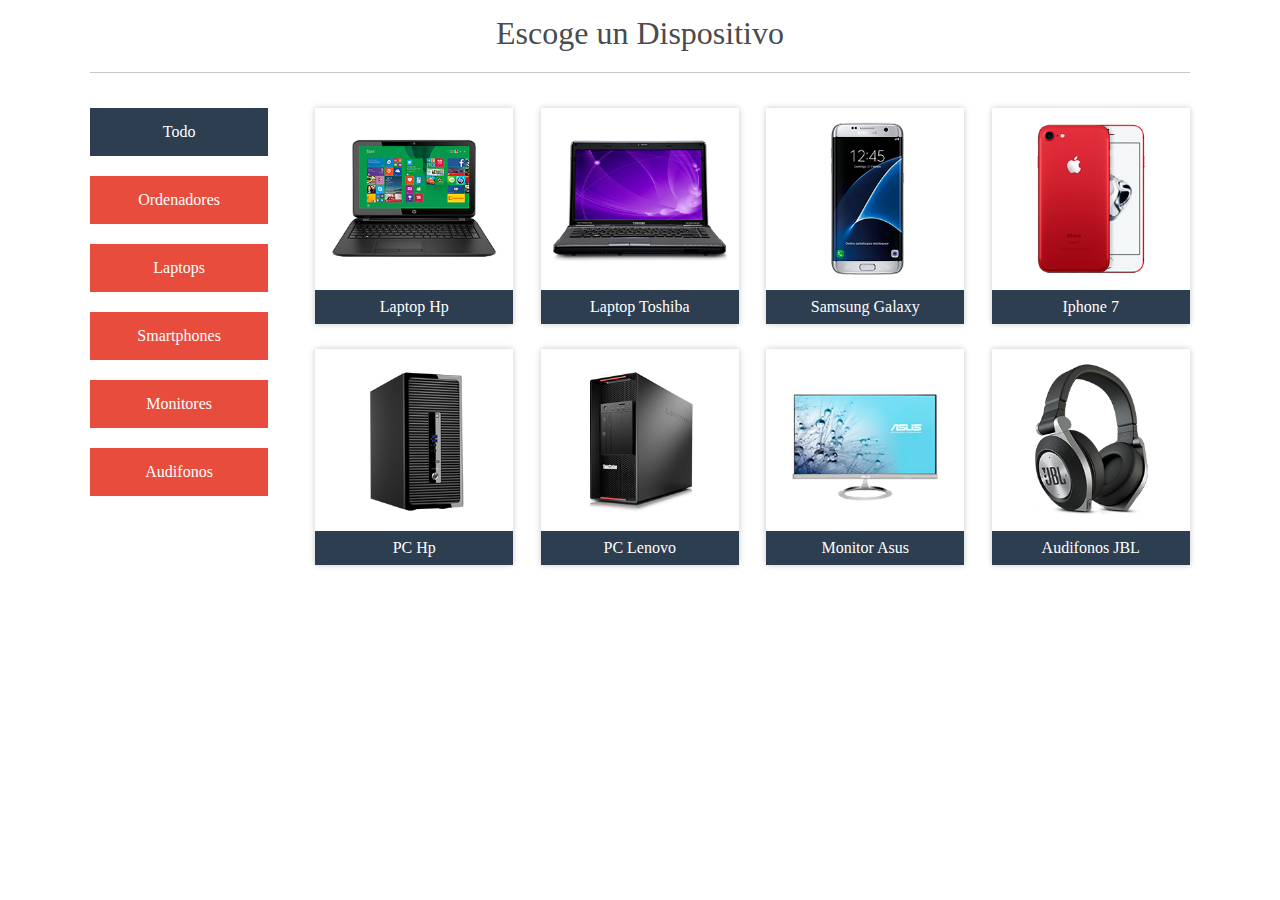
<file: venta/index.html>
<!DOCTYPE html>
<html lang="en">
<head>
	<meta charset="UTF-8">
	<meta name="viewport" content="width=device-width, user-scalable=no, initial-scale=1.0, maximum-scale=1.0, minimum-scale=1.0">
	<title>Filtrando elementos por categorias</title>

	<link rel="stylesheet" href="css/estilos.css">
	<link href="https://fonts.googleapis.com/css?family=Open+Sans:400,600,700" rel="stylesheet">

	<script src="js/jquery-3.2.1.js"></script>
	<script src="js/script.js"></script>
</head>
<body background="https://images7.alphacoders.com/679/679140.png">

	<div class="wrap">
		<h1>Escoge un Dispositivo</h1>
		<div class="store-wrapper">
			<div class="category_list">
				<a href="#" class="category_item" category="all">Todo</a>
				<a href="#" class="category_item" category="ordenadores">Ordenadores</a>
				<a href="#" class="category_item" category="laptops">Laptops</a>
				<a href="#" class="category_item" category="smartphones">Smartphones</a>
				<a href="#" class="category_item" category="monitores">Monitores</a>
				<a href="#" class="category_item" category="audifonos">Audifonos</a>
			</div>
			<section class="products-list">
				<div class="product-item" category="laptops">
					<img src="images/laptop_hp.jpg" alt="" >
					<a href="#">Laptop Hp</a>
				</div>
				<div class="product-item" category="laptops">
					<img src="images/laptop_toshiba.jpg" alt="" >
					<a href="#">Laptop Toshiba</a>
				</div>
				<div class="product-item" category="smartphones">
					<img src="images/samsung_galaxy.jpg" alt="" >
					<a href="#">Samsung Galaxy</a>
				</div>
				<div class="product-item" category="smartphones">
					<img src="images/iphone.jpg" alt="" >
					<a href="#">Iphone 7</a>
				</div>
				<div class="product-item" category="ordenadores">
					<img src="images/pc_hp.jpg" alt="" >
					<a href="#">PC Hp</a>
				</div>
				<div class="product-item" category="ordenadores">
					<img src="images/pc_lenovo.jpg" alt="" >
					<a href="#">PC Lenovo</a>
				</div>
				<div class="product-item" category="monitores">
					<img src="images/monitor_asus.jpg" alt="" >
					<a href="#">Monitor Asus</a>
				</div>
				<div class="product-item" category="audifonos">
					<img src="images/jbl.jpg" alt="" >
					<a href="#">Audifonos JBL</a>
				</div>
			</section>
		</div>
	</div>

</body>
</html>
</file>
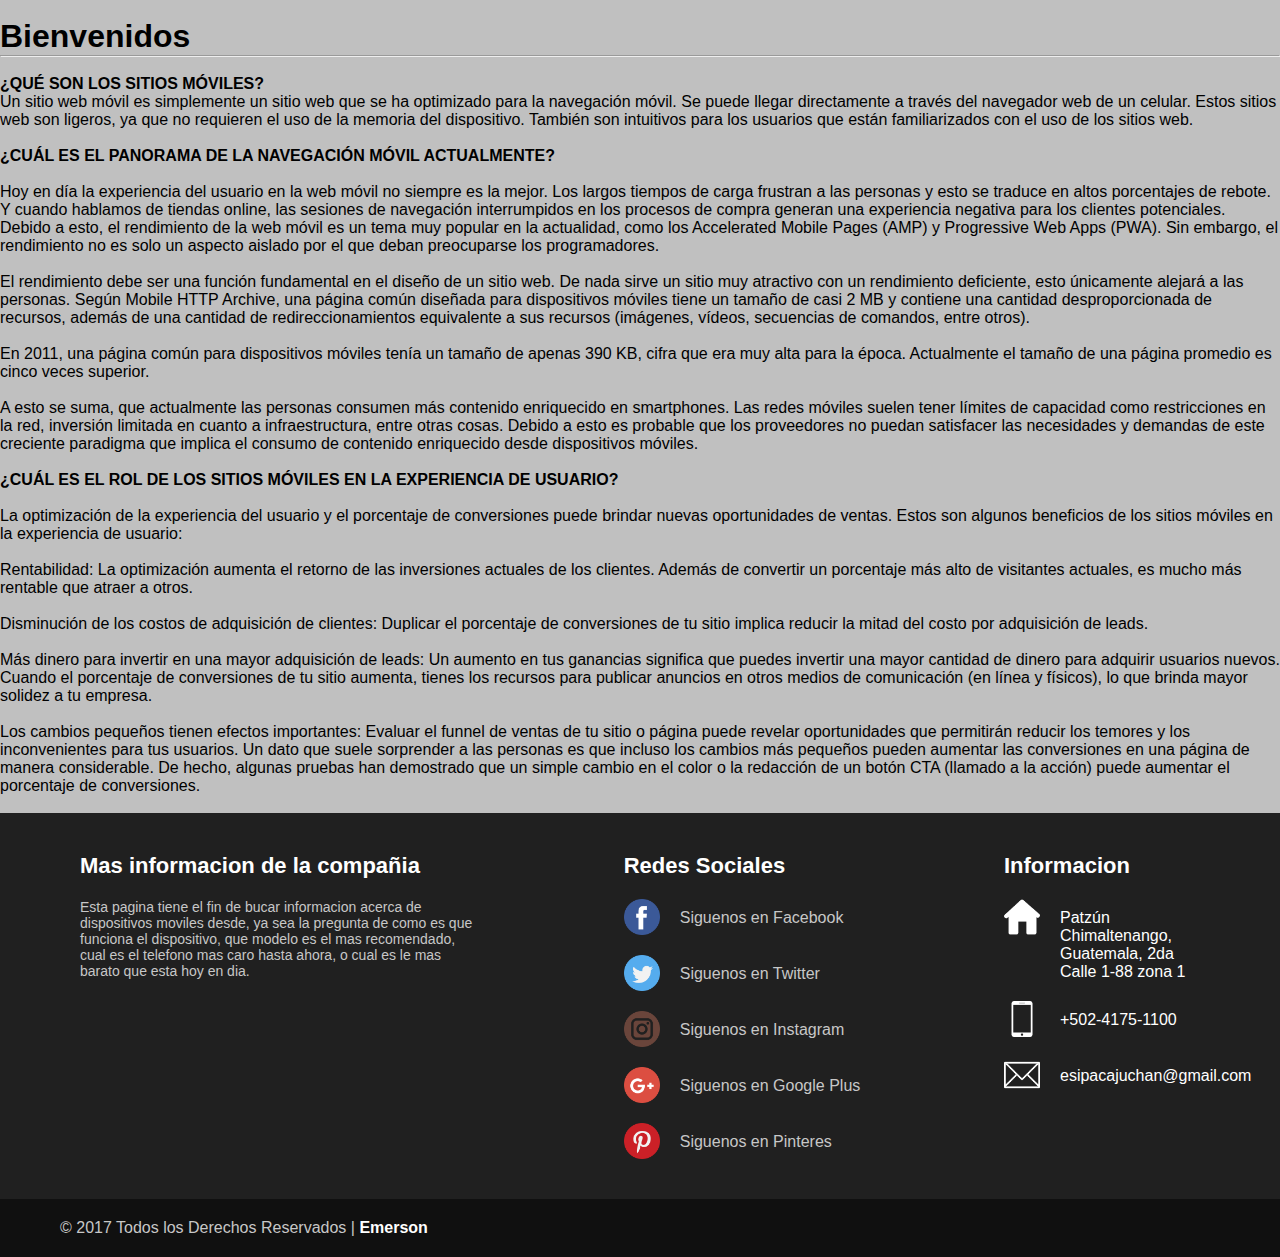
<file: acerca/acerca.html>
<!DOCTYPE html>
<html lang="en">
<head>
    <meta charset="UTF-8">
    <title>Footer Design</title>

    <link rel="stylesheet" href="css/estilos.css">

    <meta name="viewport" content="width=device-width, user-scalable=no, initial-scale=1.0, maximum-scale=1.0, minimum-scale=1.0">
</head>
<body bgcolor="silver">

   <article>
     <br>
       <h1>Bienvenidos</h1>
       <hr>
       <br>
       <h4>¿QUÉ SON LOS SITIOS MÓVILES?</h4>
 Un sitio web móvil es simplemente un sitio web que se ha optimizado para la navegación móvil. Se puede llegar directamente a través del navegador web de un celular. Estos sitios web son ligeros, ya que no requieren el uso de la memoria del dispositivo. También son intuitivos para los usuarios que están familiarizados con el uso de los sitios web.</p>
<br>
    <h4>¿CUÁL ES EL PANORAMA DE LA NAVEGACIÓN MÓVIL ACTUALMENTE?</h4>
        <br>
    <p>Hoy en día la experiencia del usuario en la web móvil no siempre es la mejor. Los largos tiempos de carga frustran a las personas y esto se traduce en altos porcentajes de rebote. Y cuando hablamos de tiendas online, las sesiones de navegación interrumpidos en los procesos de compra generan una experiencia negativa para los clientes potenciales. Debido a esto, el rendimiento de la web móvil es un tema muy popular en la actualidad, como los Accelerated Mobile Pages (AMP) y Progressive Web Apps (PWA). Sin embargo, el rendimiento no es solo un aspecto aislado por el que deban preocuparse los programadores.</p>
        <br>
    <p>El rendimiento debe ser una función fundamental en el diseño de un sitio web. De nada sirve un sitio muy atractivo con un rendimiento deficiente, esto únicamente alejará a las personas. Según Mobile HTTP Archive, una página común diseñada para dispositivos móviles tiene un tamaño de casi 2 MB y contiene una cantidad desproporcionada de recursos, además de una cantidad de redireccionamientos equivalente a sus recursos (imágenes, vídeos, secuencias de comandos, entre otros).</p>
        <br>
    <p>En 2011, una página común para dispositivos móviles tenía un tamaño de apenas 390 KB, cifra que era muy alta para la época. Actualmente el tamaño de una página promedio es cinco veces superior.</p>
        <br>
    <p>A esto se suma, que actualmente las personas consumen más contenido enriquecido en smartphones. Las redes móviles suelen tener límites de capacidad como restricciones en la red, inversión limitada en cuanto a infraestructura, entre otras cosas. Debido a esto es probable que los proveedores no puedan satisfacer las necesidades y demandas de este creciente paradigma que implica el consumo de contenido enriquecido desde dispositivos móviles.</p>
        <br>
    <h4>¿CUÁL ES EL ROL DE LOS SITIOS MÓVILES EN LA EXPERIENCIA DE USUARIO?</h4>
        <br>
    <p>La optimización de la experiencia del usuario y el porcentaje de conversiones puede brindar nuevas oportunidades de ventas. Estos son algunos beneficios de los sitios móviles en la experiencia de usuario:</p>
        <br>
    <p>Rentabilidad: La optimización aumenta el retorno de las inversiones actuales de los clientes. Además de convertir un porcentaje más alto de visitantes actuales, es mucho más rentable que atraer a otros.</p>
        <br>
    <p>Disminución de los costos de adquisición de clientes: Duplicar el porcentaje de conversiones de tu sitio implica reducir la mitad del costo por adquisición de leads.</p>
        <br>
    <p>Más dinero para invertir en una mayor adquisición de leads: Un aumento en tus ganancias significa que puedes invertir una mayor cantidad de dinero para adquirir usuarios nuevos. Cuando el porcentaje de conversiones de tu sitio aumenta, tienes los recursos para publicar anuncios en otros medios de comunicación (en línea y físicos), lo que brinda mayor solidez a tu empresa.</p>
        <br>
    <p>Los cambios pequeños tienen efectos importantes: Evaluar el funnel de ventas de tu sitio o página puede revelar oportunidades que permitirán reducir los temores y los inconvenientes para tus usuarios. Un dato que suele sorprender a las personas es que incluso los cambios más pequeños pueden aumentar las conversiones en una página de manera considerable. De hecho, algunas pruebas han demostrado que un simple cambio en el color o la redacción de un botón CTA (llamado a la acción) puede aumentar el porcentaje de conversiones.</p>
        <br>
   </article>

    <footer>

       <div class="container-footer-all">

            <div class="container-body">

                <div class="colum1">
                    <h1>Mas informacion de la compañia</h1>

                    <p>Esta pagina tiene el fin de bucar informacion acerca de dispositivos moviles
                    desde, ya sea la pregunta de como es que funciona el dispositivo, que modelo es el mas recomendado,
                  cual es el telefono mas caro hasta ahora, o cual es le mas barato que esta hoy en dia.</p>

                </div>

                <div class="colum2">

                    <h1>Redes Sociales</h1>

                    <div class="row">
                        <img src="icon/facebook.png">
                        <label>Siguenos en Facebook</label>
                    </div>
                    <div class="row">
                        <img src="icon/twitter.png">
                        <label>Siguenos en Twitter</label>
                    </div>
                    <div class="row">
                        <img src="icon/instagram.png">
                        <label>Siguenos en Instagram</label>
                    </div>
                    <div class="row">
                        <img src="icon/google-plus.png">
                        <label>Siguenos en Google Plus</label>
                    </div>
                    <div class="row">
                        <img src="icon/pinterest.png">
                        <label>Siguenos en Pinteres</label>
                    </div>


                </div>

                <div class="colum3">

                    <h1>Informacion</h1>

                    <div class="row2">
                        <img src="icon/house.png">
                        <label>Patzún Chimaltenango,
                        Guatemala, 2da Calle 1-88 zona 1</label>
                    </div>

                    <div class="row2">
                        <img src="icon/smartphone.png">
                        <label>+502-4175-1100</label>
                    </div>

                    <div class="row2">
                        <img src="icon/contact.png">
                         <label>esipacajuchan@gmail.com</label>
                    </div>

                </div>

            </div>

        </div>

        <div class="container-footer">
               <div class="footer">
                    <div class="copyright">
                        © 2017 Todos los Derechos Reservados | <a href="">Emerson</a>
                    </div>
                </div>

            </div>

    </footer>

</body>
</html>
</file>
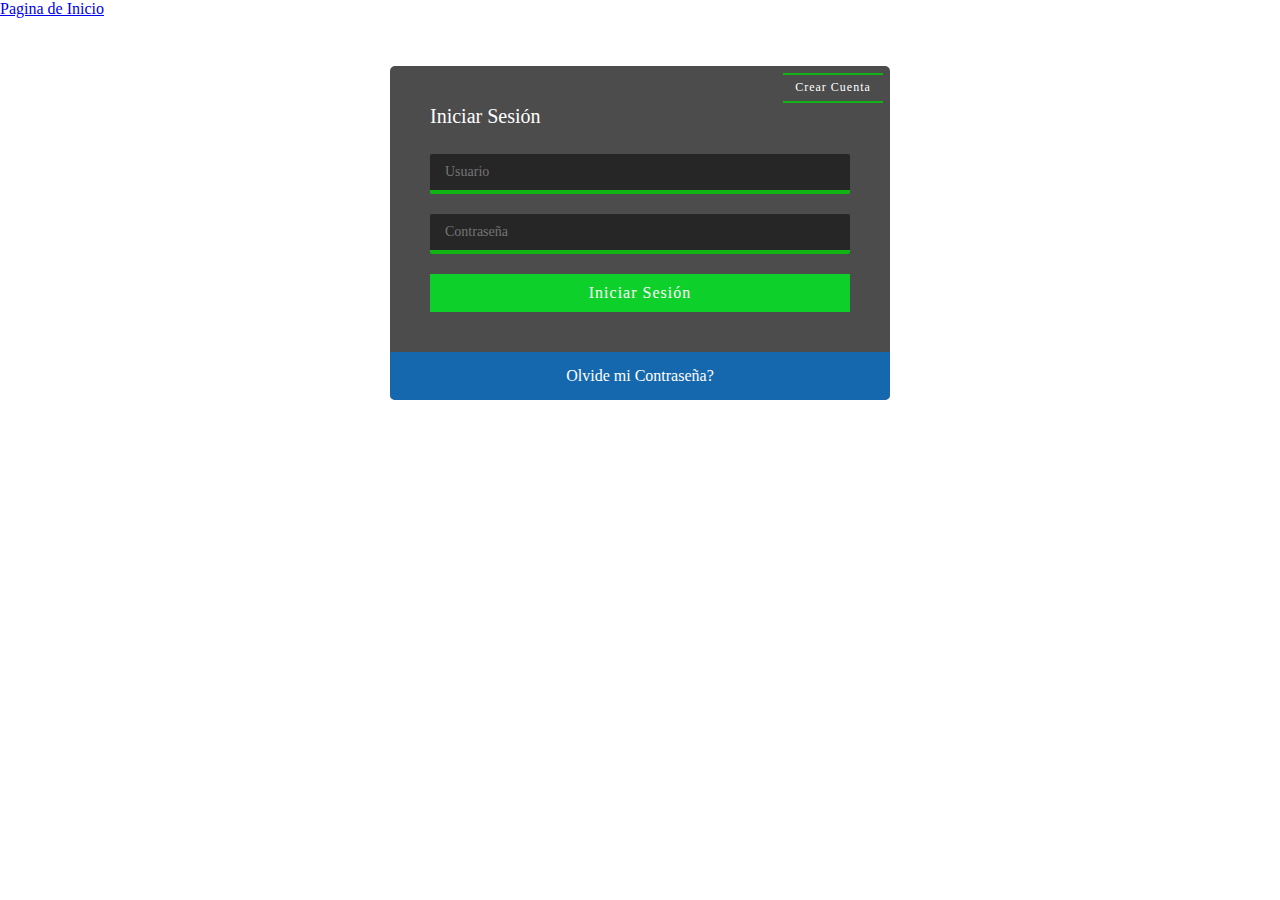
<file: Formulario/formulario.html>
<!DOCTYPE html>
<html lang="en">
<head>
    <meta charset="UTF-8">
    <title>Registro</title>
    <link rel="stylesheet" href="css/estilosf.css">
</head>
<body>
<a class="btn btn-primary" href="http://localhost/web1/principal/index.html" role="button">Pagina de Inicio</a>
    <div class="contenedor-form">
        <div class="toggle">
            <span> Crear Cuenta</span>
        </div>

        <div class="formulario">
            <h2>Iniciar Sesión</h2>
            <form action="#">
                <input type="text" placeholder="Usuario" required>
                <input type="password" placeholder="Contraseña" required>
                <input type="submit" value="Iniciar Sesión">
            </form>
        </div>

        <div class="formulario">
            <h2>Crea tu Cuenta</h2>
            <form action="#">
                <input type="text" placeholder="Usuario" required>

                <input type="password" placeholder="Contraseña" required>

                <input type="email" placeholder="Correo Electronico" required>

                <input type="text" placeholder="Teléfono" required>

                <input type="submit" value="Registrarse">
            </form>
        </div>
        <div class="reset-password">
            <a href="#">Olvide mi Contraseña?</a>
        </div>
    </div>
    <script src="js/jquery-3.1.1.min.js"></script>
    <script src="js/main.js"></script>
</body>
</html>
</file>
<file: venta/css/estilos.css>
*{
	margin: 0;
	padding: 0;
	box-sizing: border-box;
}

/*body{
	background-image: image("https://images7.alphacoders.com/679/679140.png");
	font-family: 'Open Sans', sans-serif;
}
*/
.wrap{
	max-width: 1100px;
	width: 90%;
	margin: auto;
}

.wrap > h1{
	color: #494B4D;
	font-weight: 400;
	display: flex;
	flex-direction: column;
	text-align: center;
	margin: 15px 0px;
}

.wrap > h1:after{
	content: '';
	width: 100%;
	height: 1px;
	background: #C7C7C7;
	margin: 20px 0;
}

.store-wrapper{
	display: flex;
	flex-wrap: wrap;
}

.category_list{
	display: flex;
	flex-direction: column;
	width: 18%;
}

.category_list .category_item{
	display: block;
	width: 90%;
	padding: 15px 0;
	margin-bottom: 20px;
	background: #E84C3D;

	text-align: center;
	text-decoration: none;
	color: #fff;
}

.category_list .ct_item-active{
	background: #2D3E50;
}

/* PRODUCTOS ============*/

.products-list{
	width: 82%;
	display: flex;
	flex-wrap: wrap;
}


.products-list .product-item{
	width: 22%;
	margin-left: 3%;
	margin-bottom: 25px;
	box-shadow: 0px 0px 6px 0px rgba(0,0,0,0.22);

	display: flex;
	flex-direction: column;
	align-items: center;
	align-self: flex-start;

	transition: all .4s;
}

.products-list .product-item img{
	width: 100%;
}

.products-list .product-item a{
	display: block;
	width: 100%;
	padding: 8px 0;
	background: #2D3E50;

	color: #fff;
	text-align: center;
	text-decoration: none;
}

/* RESPONSIVE */

@media screen and (max-width: 1100px){
	.products-list .product-item{
		width: 30.3%;
	}
}

@media screen and (max-width: 900px){
	.category_list,
	.products-list{
		width: 100%;
	}

	.category_list{
		flex-direction: row;
		justify-content: space-between;
	}

	.category_list .category_item{
		align-self: flex-start;
		width: 15%;
		font-size: 14px;
	}

	.products-list .product-item{
		margin-left: 4.5%;
	}

	.products-list .product-item:nth-child(3n+1){
		margin-left: 0px;
	}
}

@media screen and (max-width: 700px){
	.category_list{
		flex-direction: column;
	}
	.category_list .category_item{
		width: 100%;
		margin-bottom: 10px;
	}
}

@media screen and (max-width: 600px){

	.products-list .product-item{
		width: 47.5%;
	}

	.products-list .product-item:nth-child(3n+1){
		margin-left: 4.5%;
	}

	.products-list .product-item:nth-child(2n+1){
		margin-left: 0px;
	}

}

@media screen and (max-width: 350px){
	.products-list .product_item{
		width: 100%;
		margin-left: 0px;
	}
}
</file>
<file: acerca/css/estilos.css>
*{
    margin: 0px;
    padding: 0px;
    box-sizing: border-box;
    font-family: sans-serif;
}

footer{
    width: 100%;
    background: #202020;
    color: white;   
    
}

.container-footer-all{
    width: 100%;
    max-width: 1200px;
    margin: auto;
    padding: 40px;
}

.container-body{
    display: flex;
    justify-content: space-between;
}

.colum1{
    max-width: 400px;
}

.colum1 h1{
    font-size: 22px;
}

.colum1 p{
    font-size: 14px;
    color: #C7C7C7;
    margin-top: 20px;
}

.colum2{
    max-width: 400px;
    
}

.colum2 h1{
    font-size: 22px;
}

.row{
    margin-top: 20px;
    display: flex;
}

.row img{
    width: 36px;
    height: 36px;
}

.row label{
    margin-top: 10px;
    margin-left: 20px;
    color: #C7C7C7;
}

.colum3{
    max-width: 400px;
}

.colum3 h1{
    font-size: 22px;
}

.row2{
    margin-top: 20px;
    display: flex;
}

.row2 img{
    width: 36px;
    height: 36px;
}

.row2 label{
    margin-top: 10px;
    margin-left: 20px;
    max-width: 140px;
}

.container-footer{
    width: 100%;  
    background: #101010;
}

.footer{
    max-width: 1200px;
    margin: auto;
    display: flex;
    justify-content: space-between;  
    padding: 20px;
}

.copyright{
    color: #C7C7C7;
}

.copyright a{
    text-decoration: none;
    color: white;
    font-weight: bold;
}

.information a{
    text-decoration: none;
    color: #C7C7C7;
}


@media screen and (max-width: 1100px){
    
    .container-body{
        flex-wrap: wrap;
    }
    
    .colum1{
        max-width: 100%;
    }
    
    .colum2,
    .colum3{
        margin-top: 40px;
    }
}
</file>
<file: Formulario/css/estilosf.css>
* {
    margin: 0;
    padding: 0;
    -webkit-box-sizing: border-box;
    -moz-box-sizing: border-box;
    box-sizing: border-box;
}

body {
    background: url(https://images7.alphacoders.com/679/679140.png);
    background-size: cover;
    background-attachment: fixed;
    font-family: Roboto;
}

.contenedor-form {
    background: rgba(0,0,0,.7);
    max-width: 500px;
    width: 100%;
    margin: 48px auto;
    border-radius: 5px;
    color: #fff;
    position: relative;
    /*padding: 40px;*/
}

.contenedor-form .toggle {
    position: absolute;
    top: 7px;
    right: 7px;
    width: 100px;
    height: 30px;
    font-size: 12px;
    line-height: 25px;
    text-align: center;
    border-top: 2px solid #10b513;
    border-bottom: 2px solid #10b513;
    cursor: pointer;
    transition: all .5s ease;
}

.contenedor-form .toggle:hover {
    border-top: 2px solid #10b513;
    border-bottom: 2px solid #10b513;
}

.contenedor-form .toggle span {
    letter-spacing: 1px;
}

.contenedor-form h2 {
    margin: 0 0 28px 0;
    font-size: 20px;
    font-weight: 400;
    line-height: 1;
}
.contenedor-form input[type="text"],
.contenedor-form input[type="password"],
.contenedor-form input[type="email"] {
    outline: none;
    display: block;
    width: 100%;
    padding: 10px 15px;
    margin: 0 0 20px 0;
    background: rgba(0,0,0,.5);
    color: #fff;
    border: none;
    border-radius: 2px;
    border-bottom: 4px solid #10b513;
    box-sizing: border-box;
    font-family: Roboto;
    font-size: 14px;
    font-weight:normal;
    transition: all .5s ease;
}

.contenedor-form input[type="text"]:focus,
.contenedor-form input[type="password"]:focus,
.contenedor-form input[type="email"]:focus {
    border-bottom: 4px solid #0075d9;
}

.contenedor-form input[type="submit"] {
    background: #0dd12a;
    color: #FFF;
    width: 100%;
    border: none;
    padding: 10px 0;
    font-size: 16px;
    font-weight: normal;
    font-family: Roboto;
    letter-spacing: 1px;
    cursor: pointer;
    transition: all .5s ease;
}

.contenedor-form input[type="submit"]:hover {
    background: rgba(0, 117, 217, 0.7);
}

.contenedor-form .reset-password {
    background: rgba(0, 117, 217, .7);
    width: 100%;
    padding: 15px 0;
    text-align: center;
    border-bottom-left-radius: 5px;
    border-bottom-right-radius: 5px;
}

.contenedor-form .reset-password a {
    color: #fff;
    text-decoration: none;
    font-size: 16px;
}

.contenedor-form .formulario {
    display: none;
    padding: 40px;
}

.contenedor-form .formulario:nth-child(2) {
    display: block;
}
</file>
